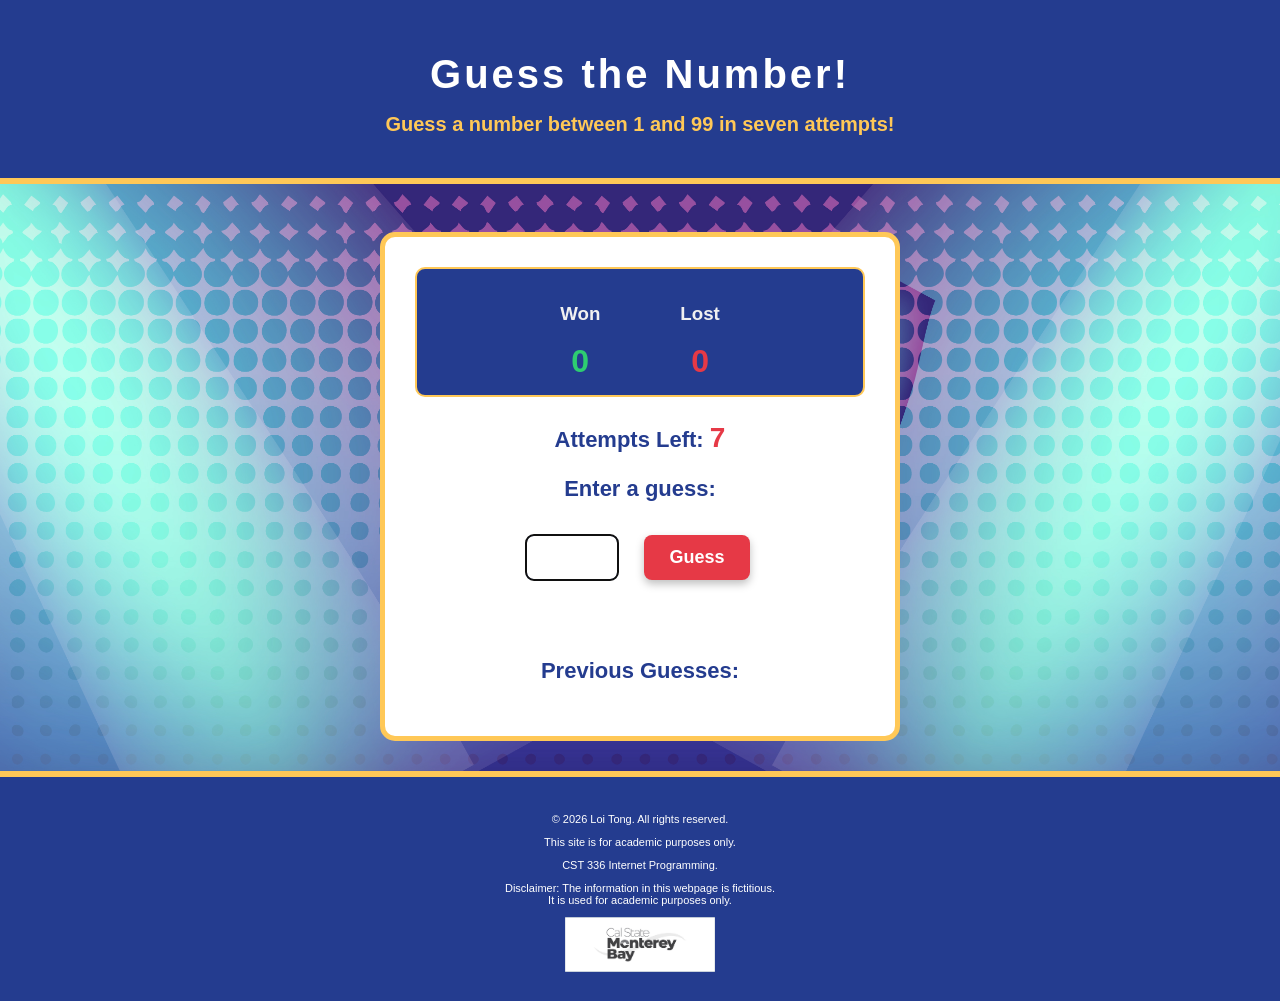
<file: guess_number/index.html>
<!DOCTYPE html>
<html>
    <head>
        <title> Guess a Number </title>
        <meta charset="utf-8">
        <link rel="stylesheet" href="css/styles.css">
    </head>
    <body>

        <header>
            <h1>Guess the Number!</h1>
            <h2>Guess a number between 1 and 99 in seven attempts!</h2>
        </header>
        <br>
        <div id="main">

          <div class="scores">
            <div>
                <h3>Won</h3>
                <span id="wins">0</span>
            </div>
            <div>
                <h3>Lost</h3>
                <span id="losses">0</span>
            </div>
          </div>

          <p class="game-label">
            Attempts Left: <span id="attemptsLeft">7</span>
          </p>
          
          <p class="game-label">Enter a guess:</p>
          <div class="guess-area">
            <input type="text" id="playerGuess" size="5">         
            <button id="guessBtn"> Guess </button> <br>
            <button id="resetBtn"> Reset </button>
          </div>
           
          <div id="feedback"></div>

            <div>
                <p class="game-label">
                Previous Guesses: 
                <span id="guesses">

                </span>
                </p>
            </div>

        </div>

        <script src="js/script.js"></script> 

        <footer>
            <p>&copy; 2026 Loi Tong. All rights reserved.</p>
            <p>This site is for academic purposes only.</p>
            <p>CST 336 Internet Programming.</p>
            <p>Disclaimer: The information in this webpage is fictitious.<br>
                It is used for academic purposes only.</p>
            <img src="img/Logo_Stacked-Greyscale.jpg" alt="College logo" id="logo">
        </footer>
    </body>

    
</html>
</file>
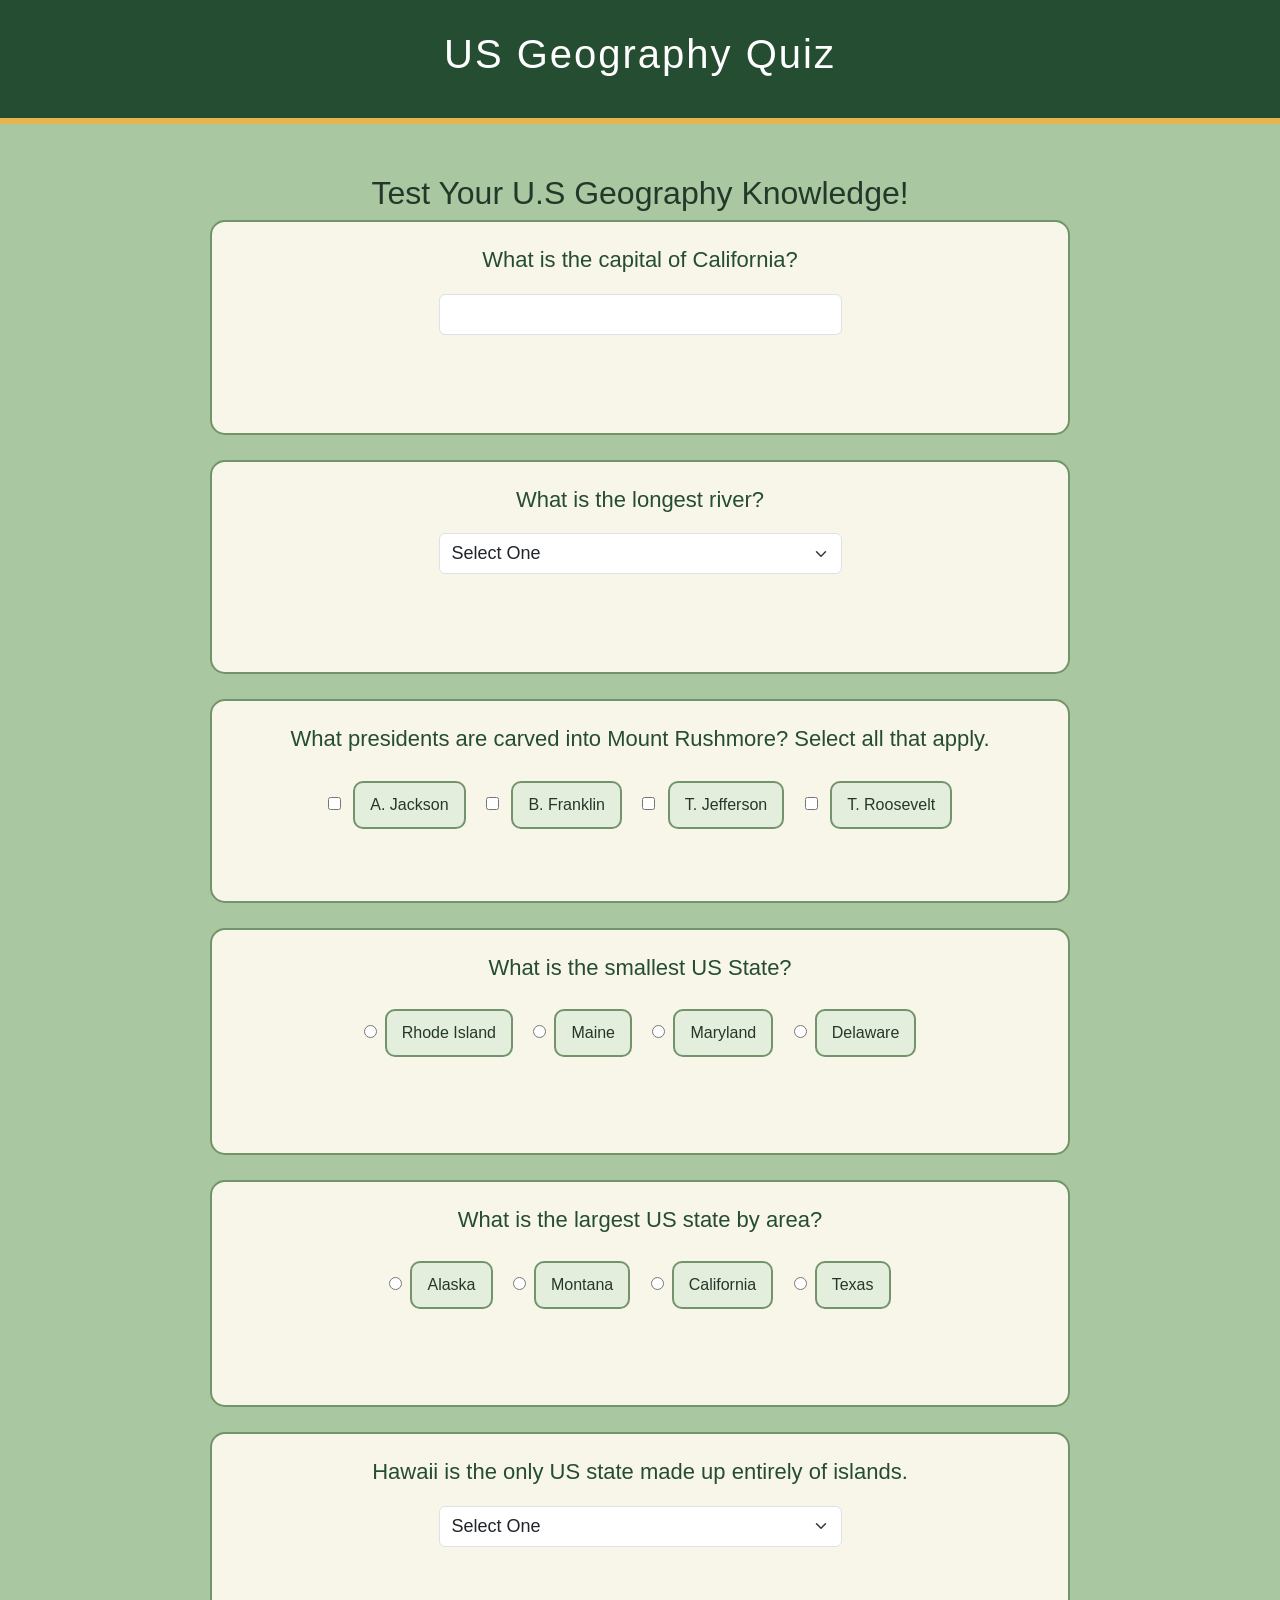
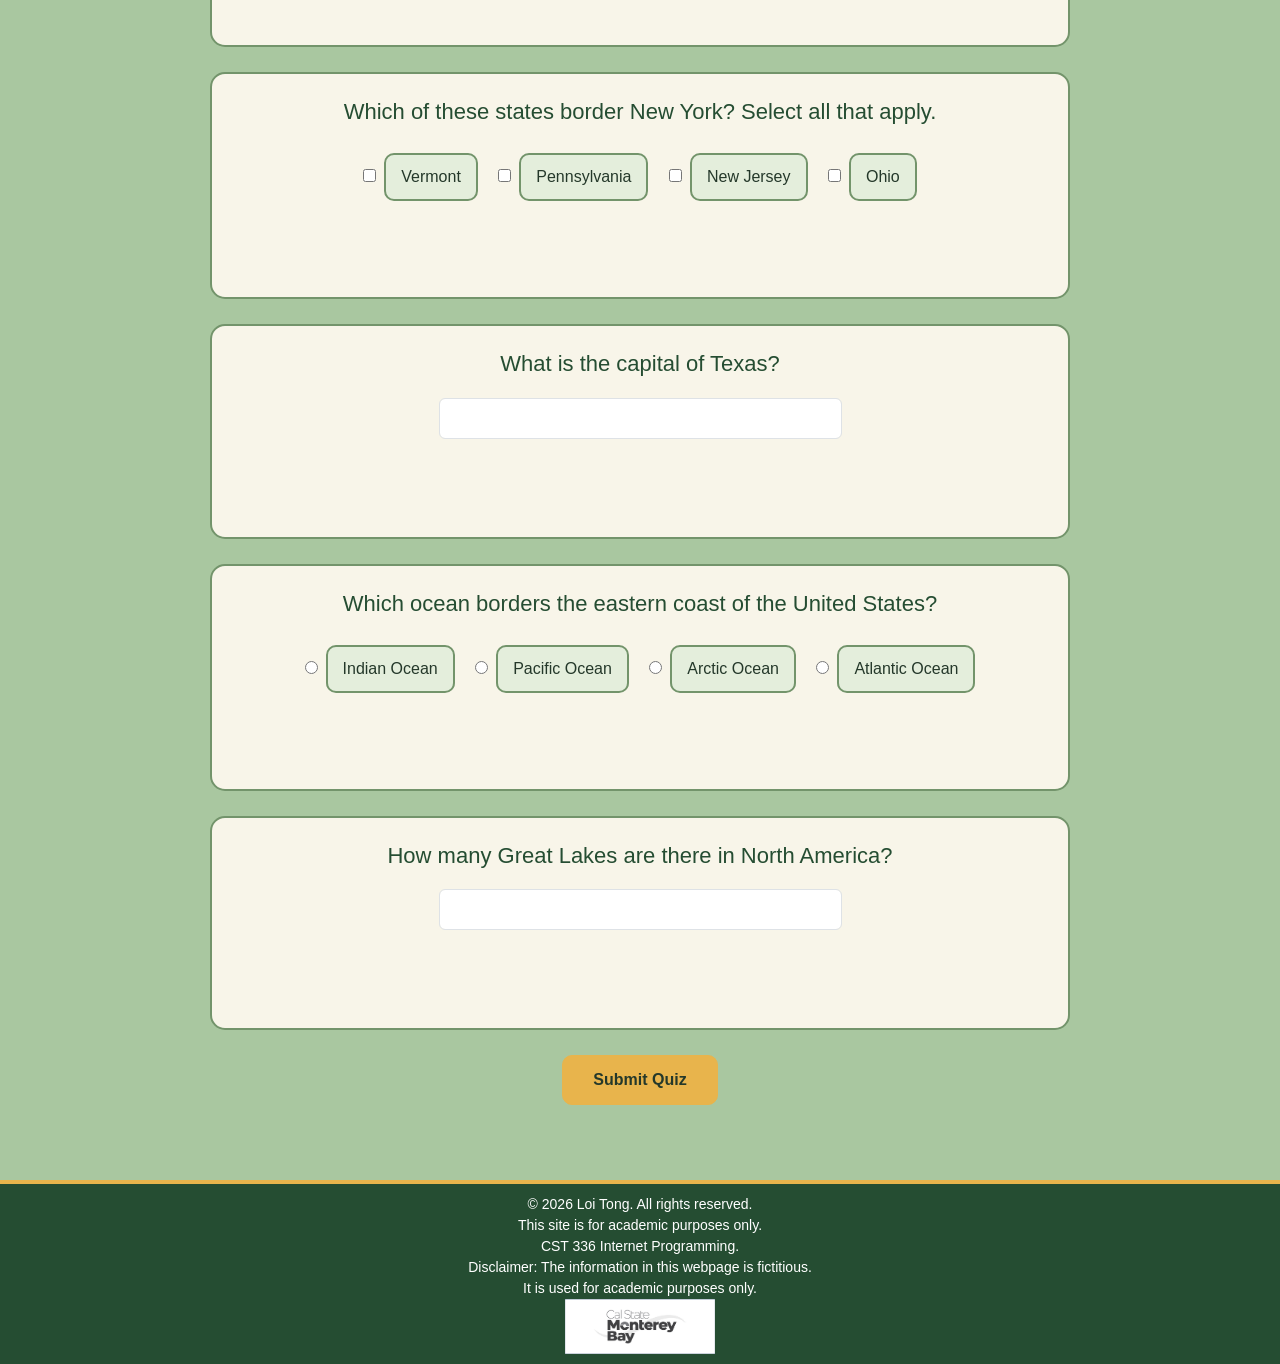
<file: hw2/index.html>
<!DOCTYPE html>
<html lang="en">
<head>
  <meta charset="UTF-8">
  <meta name="viewport" content="width=device-width, initial-scale=1.0">
  <link rel="stylesheet"
  href="https://cdn.jsdelivr.net/npm/bootstrap@5.3.3/dist/css/bootstrap.min.css">
  <link rel="stylesheet" href="css/styles.css">
  <title>US Geography Quiz</title>
</head>

<body class="text-center">

    <!-- Header -->
    <header>
        <h1>US Geography Quiz</h1>
    </header>

    <main>
        <h2>Test Your U.S Geography Knowledge!</h2>

    <!-- Question 1 -->
    <div class="question-card">
        <h3><span id="markImg1"></span>What is the capital of California?</h3>
        <input type="text" id="q1" class="form-control w-50 mx-auto">
        <br><br>
        <div id="q1Feedback"></div>
    </div>

    <!-- Question 2 -->
    <div class="question-card">
        <h3><span id="markImg2"></span>What is the longest river?</h3>
        <select id="q2" class="form-select w-50 mx-auto">
            <option value="">Select One</option>
            <option value="ms">Mississippi</option>
            <option value="mo">Missouri</option>
            <option value="co">Colorado</option>
            <option value="de">Delaware</option>
        </select>
        <br><br>
        <div id="q2Feedback"></div>
    </div>

    <!-- Question 3 -->
    <div class="question-card">
        <h3><span id="markImg3"></span>What presidents are carved into Mount Rushmore? Select all that apply.</h3>
        <input type="checkbox" id="Jackson"> <label for="Jackson">A. Jackson</label>
        <input type="checkbox" id="Franklin"> <label for="Franklin">B. Franklin</label>
        <input type="checkbox" id="Jefferson"> <label for="Jefferson">T. Jefferson</label>
        <input type="checkbox" id="Roosevelt"> <label for="Roosevelt">T. Roosevelt</label>
        <br><br>
        <div id="q3Feedback"></div>
    </div>

    <!-- Question 4 -->
    <div class="question-card">
        <h3><span id="markImg4"></span>What is the smallest US State?</h3>
        <div id="q4Choices"></div>
        <br><br>
        <div id="q4Feedback"></div>
    </div>

    <!-- Question 5 -->
    <div class="question-card">
        <h3><span id="markImg5"></span>What is the largest US state by area?</h3>
        <div id="q5Choices"></div>
        <br><br>
        <div id="q5Feedback"></div>
    </div>

    <!-- Question 6 -->
    <div class="question-card">
        <h3><span id="markImg6"></span>Hawaii is the only US state made up entirely of islands.</h3>
        <select id="q6" class="form-select w-50 mx-auto">
            <option value="">Select One</option>
            <option value="T">True</option>
            <option value="F">False</option>
        </select>
        <br><br>
        <div id="q6Feedback"></div>
    </div>

    <!-- Question 7 -->
    <div class="question-card">
        <h3><span id="markImg7"></span>Which of these states border New York? Select all that apply.</h3>
        <div id="q7Choices"></div>
        <br><br>
        <div id="q7Feedback"></div>
    </div>

    <!-- Question 8 -->
    <div class="question-card">
        <h3><span id="markImg8"></span>What is the capital of Texas?</h3>
        <input type="text" id="q8" class="form-control w-50 mx-auto">
        <br><br>
        <div id="q8Feedback"></div>
    </div>

    <!-- Question 9 -->
    <div class="question-card">
        <h3><span id="markImg9"></span>Which ocean borders the eastern coast of the United States?</h3>
        <div id="q9Choices"></div>
        <br><br>
        <div id="q9Feedback"></div>
    </div>

    <!-- Question 10 -->
    <div class="question-card">
        <h3><span id="markImg10"></span>How many Great Lakes are there in North America?</h3>
        <input type="number" id="q10" class="form-control w-50 mx-auto">
        <br><br>
        <div id="q10Feedback"></div>
    </div>

    <!-- Validation Check -->
    <h3 id="validationFdbk" class="bg-danger text-white"></h3>

    <!-- Submit Button -->
    <button class="btn btn-outline-primary">Submit Quiz</button>

    <!-- Results -->
    <h2 id="totalScore" class="text-info"></h2>
    <h3 id="totalAttempts"></h3>
    
    </main>

    <!-- footer -->
    <footer>
        <p>&copy; 2026 Loi Tong. All rights reserved.</p>
        <p>This site is for academic purposes only.</p>
        <p>CST 336 Internet Programming.</p>
        <p>Disclaimer: The information in this webpage is fictitious.<br>
            It is used for academic purposes only.</p>
        <img src="img/Logo_Stacked-Greyscale.jpg" alt="College logo" id="logo">
    </footer>

    <!-- JS File connection-->
    <script src="js/script.js"></script>

</body>

</html>
</file>
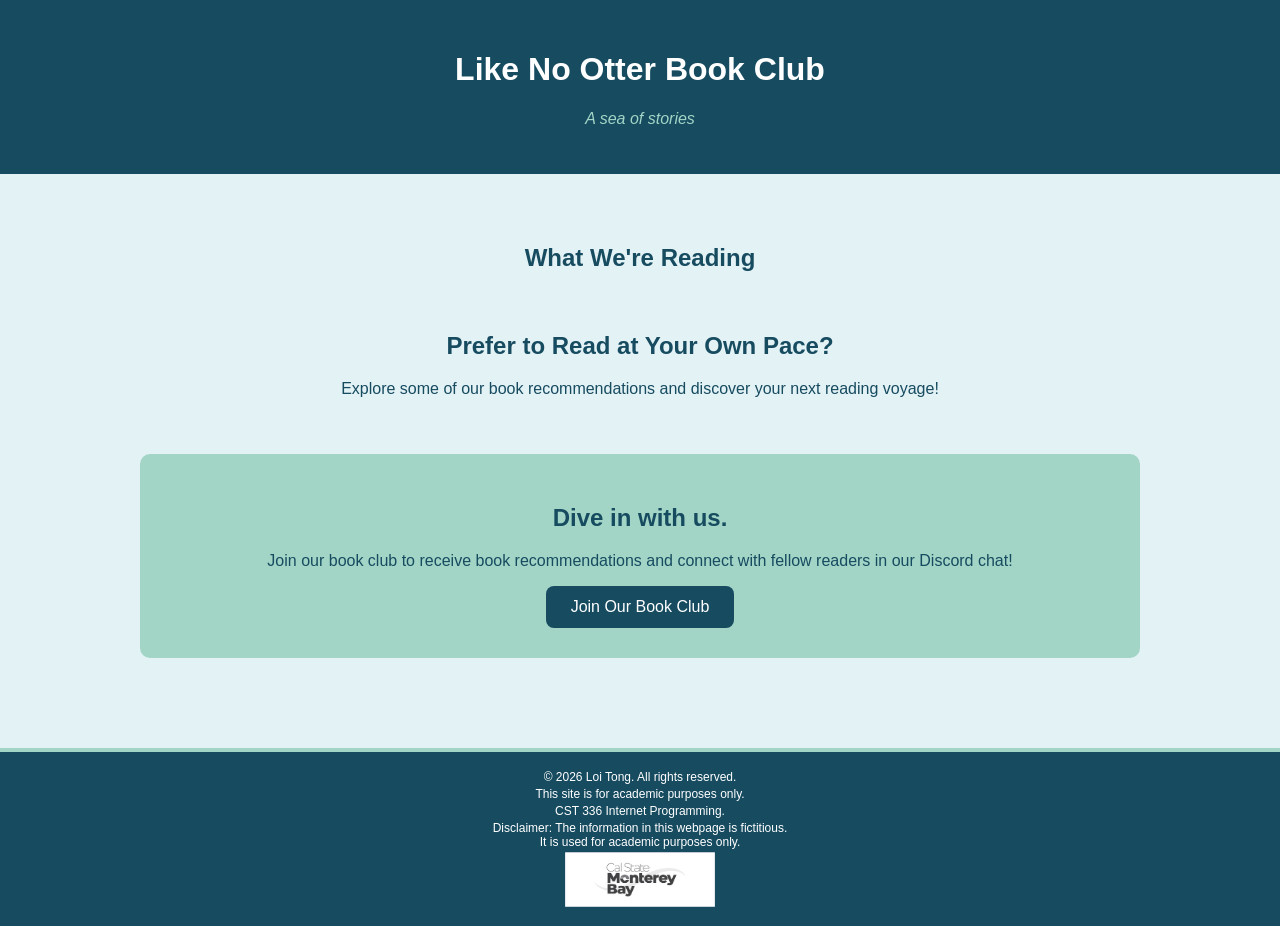
<file: hw3/index.html>
<!DOCTYPE html>
<html lang="en">
<head>
    <meta charset="UTF-8">
    <meta name="viewport" content="width=device-width, initial-scale=1.0">
    <title>Book Club</title>

    <link rel="stylesheet" href="css/styles.css">
</head>
<body>
    <header> 
        <h1>Like No Otter Book Club</h1> 
        <p>A sea of stories</p>
    </header>

    <main>
        <section>
            <h2> What We're Reading</h2>
            <div id="books"></div>
        </section>
        
        <section>
            <h2>Prefer to Read at Your Own Pace?</h2>
            <p>Explore some of our book recommendations and discover your next reading voyage!</p>
            <div id="recommendations"></div>
        </section>
        
        <section id="join">
            <h2>Dive in with us.</h2>
            <p>Join our book club to receive book recommendations and connect with fellow readers in our Discord chat!</p>
            <a href="signup.html">Join Our Book Club</a>
        </section>
    </main>
    
    <script src="js/script.js"></script>

        <footer>
            <p>&copy; 2026 Loi Tong. All rights reserved.</p>
            <p>This site is for academic purposes only.</p>
            <p>CST 336 Internet Programming.</p>
            <p>Disclaimer: The information in this webpage is fictitious.<br>
                It is used for academic purposes only.</p>
            <img src="img/Logo_Stacked-Greyscale.jpg" alt="College logo" id="logo">
        </footer>
</body>
</html>
</file>
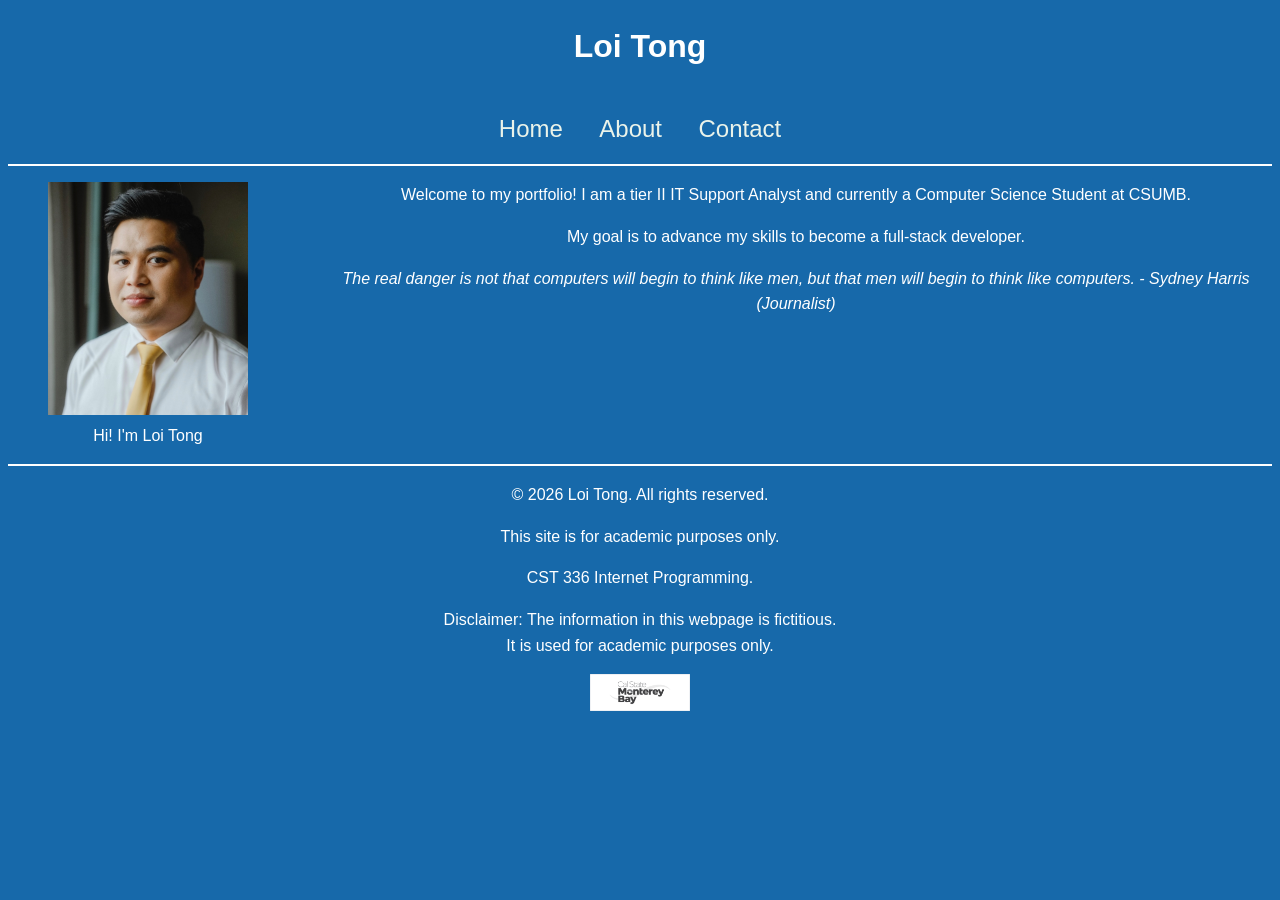
<file: lab1/index.html>
<!DOCTYPE html>
<html lang="en">
<head>
    <meta charset="UTF-8">
    <meta name="viewport" content="width=device-width, initial-scale=1.0">
    <title>Lab 1</title>
    <link rel="stylesheet" href="css/styles.css">
</head>

<body>
<header>
    <h1>Loi Tong</h1>
    <nav>
        <a href="index.html">Home</a>
        <a href="about.html">About</a>
        <a href="contact.html">Contact</a>
    </nav>
</header>

<main>
  <figure>
    <img src="img/myprofile_pic.jpg" alt="Portrait of Loi Tong" id="profile-img">
    <figcaption>Hi! I'm Loi Tong</figcaption>
  </figure>

  <section>
    <p>Welcome to my portfolio! I am a tier II IT Support Analyst and currently a Computer Science Student at CSUMB.</p>
    <p>My goal is to advance my skills to become a full-stack developer.</p>
    <p><i>The real danger is not that computers will begin to think like men, but that men will begin to think like 
        computers. - Sydney Harris (Journalist)</i></p>
  </section>
</main>

<footer>
  <p>&copy; 2026 Loi Tong. All rights reserved.</p>
  <p>This site is for academic purposes only.</p>
  <p>CST 336 Internet Programming.</p>
  <p>Disclaimer: The information in this webpage is fictitious.<br>
     It is used for academic purposes only.</p>
  <img src="img/Logo_Stacked-Greyscale.jpg" alt="College logo" id="logo">
</footer>
</body>
</html>
</file>
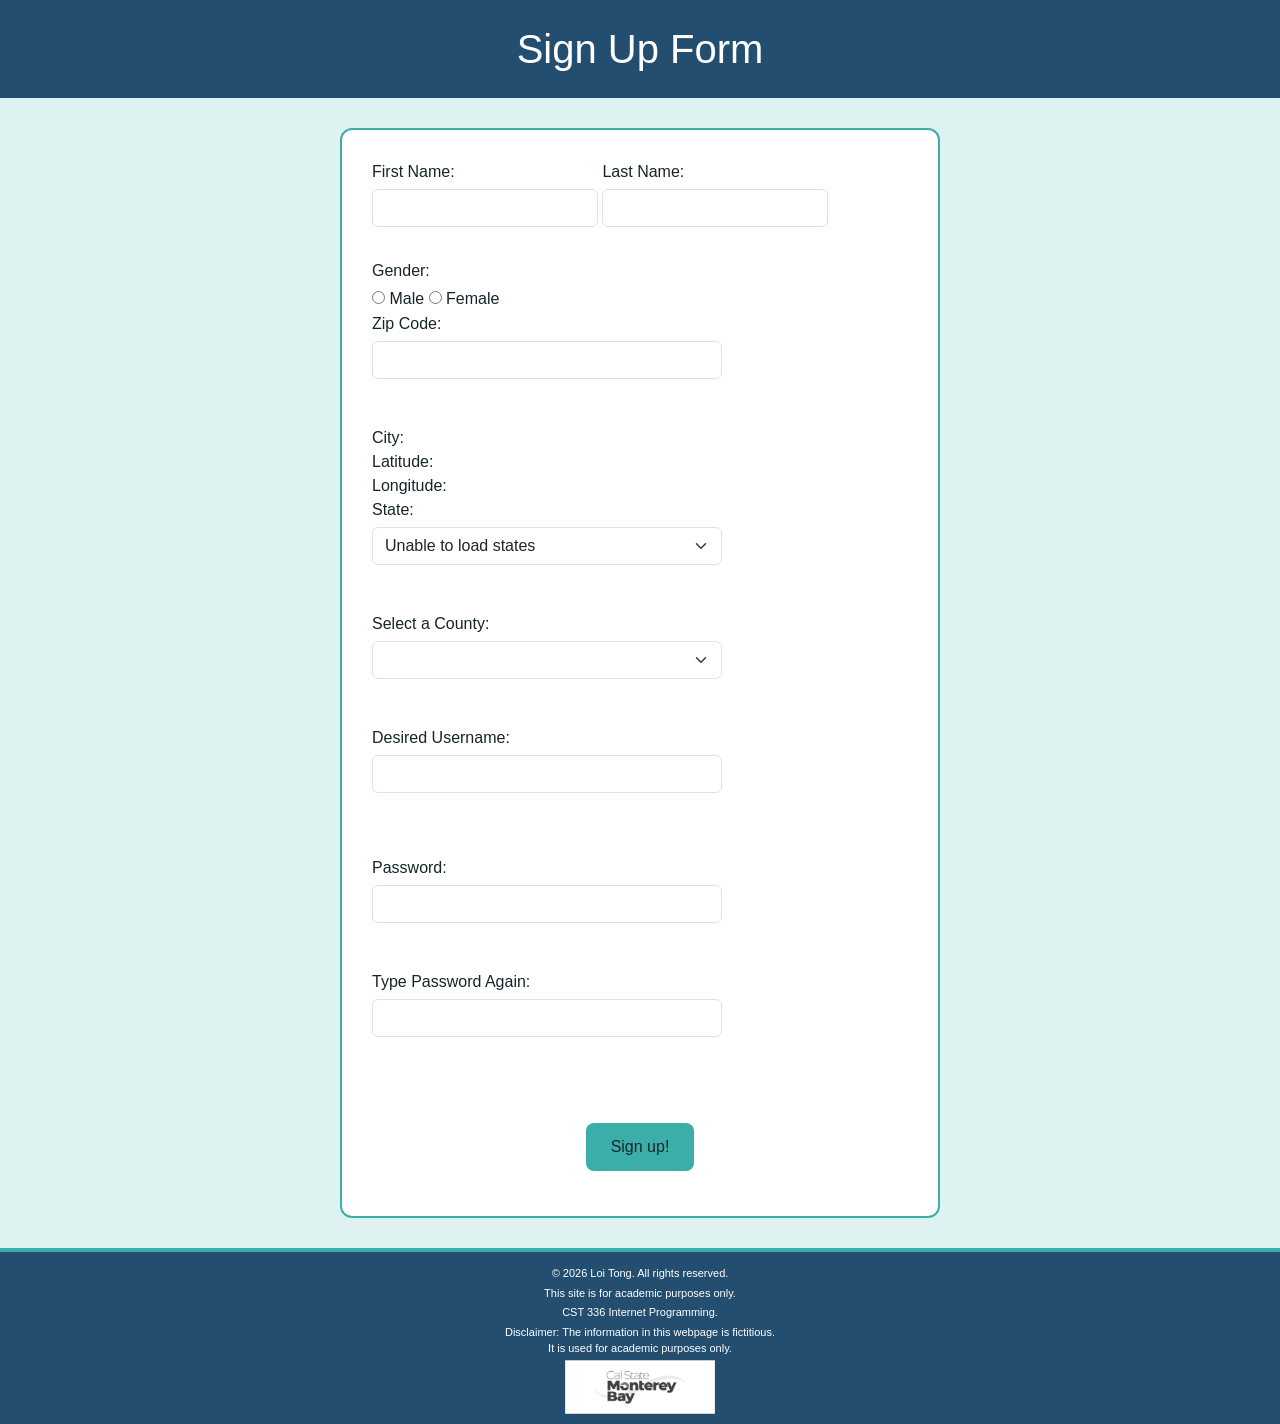
<file: lab3/index.html>
<!DOCTYPE html>
<html lang="en">
<head>
   <meta charset="utf-8">
   <title> Sign Up Page </title>

   <link rel="stylesheet" href="https://cdn.jsdelivr.net/npm/bootstrap@5.3.3/dist/css/bootstrap.min.css">

   <link rel="stylesheet" href="css/styles.css">

</head>

<body>
<h1 class="text-center"> Sign Up Form</h1>
<form id="signupForm" action="welcome.html">
  
  <div class="name-row">
    <label> First Name:
      <input type="text" id="fName" name="fName" class="form-control"><br>
    </label>

    <label>Last Name:
     <input type="text" id="lName" name="lName" class="form-control"><br>
    </label>
  </div>
    
  <div class="gender-section">
    Gender:
    <div class="gender-row">
        <label><input type="radio" name="gender" value="m"> Male</label>
        <label><input type="radio" name="gender" value="f"> Female</label><br>
    </div>
  </div>
  
  <label>Zip Code:
     <input type="text" id="zip" name="zip" class="form-control"><br>
  </label>

  City: <span id="city"></span><br>
  Latitude: <span id="latitude"></span><br>
  Longitude: <span id="longitude"></span><br>

  <label>State:
    <select id="state" name="state" class="form-select">
        <option value="">Loading states...</option>
    </select><br>
  </label>

  <label>Select a County:
     <select id="county" name="county" class="form-select"></select><br>
  </label>

  <label>Desired Username:
     <input type="text" id="username" name="username" class="form-control">
  </label>
  <span id="usernameError"></span><br>
  <span id="passwordSuggestion"></span><br>
  <label>Password:
  <input type="password" id="password" name="password" class="form-control"><br>
  </label>

  <label>Type Password Again:
     <input type="password" id="passwordAgain" name="passwordAgain" class="form-control"><br>
  </label>
  <span id="passwordError"></span><br>
  <button class="btn btn-success">Sign up!</button>
</form>
<script src="js/script.js"></script>

        <footer>
            <p>&copy; 2026 Loi Tong. All rights reserved.</p>
            <p>This site is for academic purposes only.</p>
            <p>CST 336 Internet Programming.</p>
            <p>Disclaimer: The information in this webpage is fictitious.<br>
                It is used for academic purposes only.</p>
            <img src="img/Logo_Stacked-Greyscale.jpg" alt="College logo" id="logo">
        </footer>
</body>
</html>
</file>
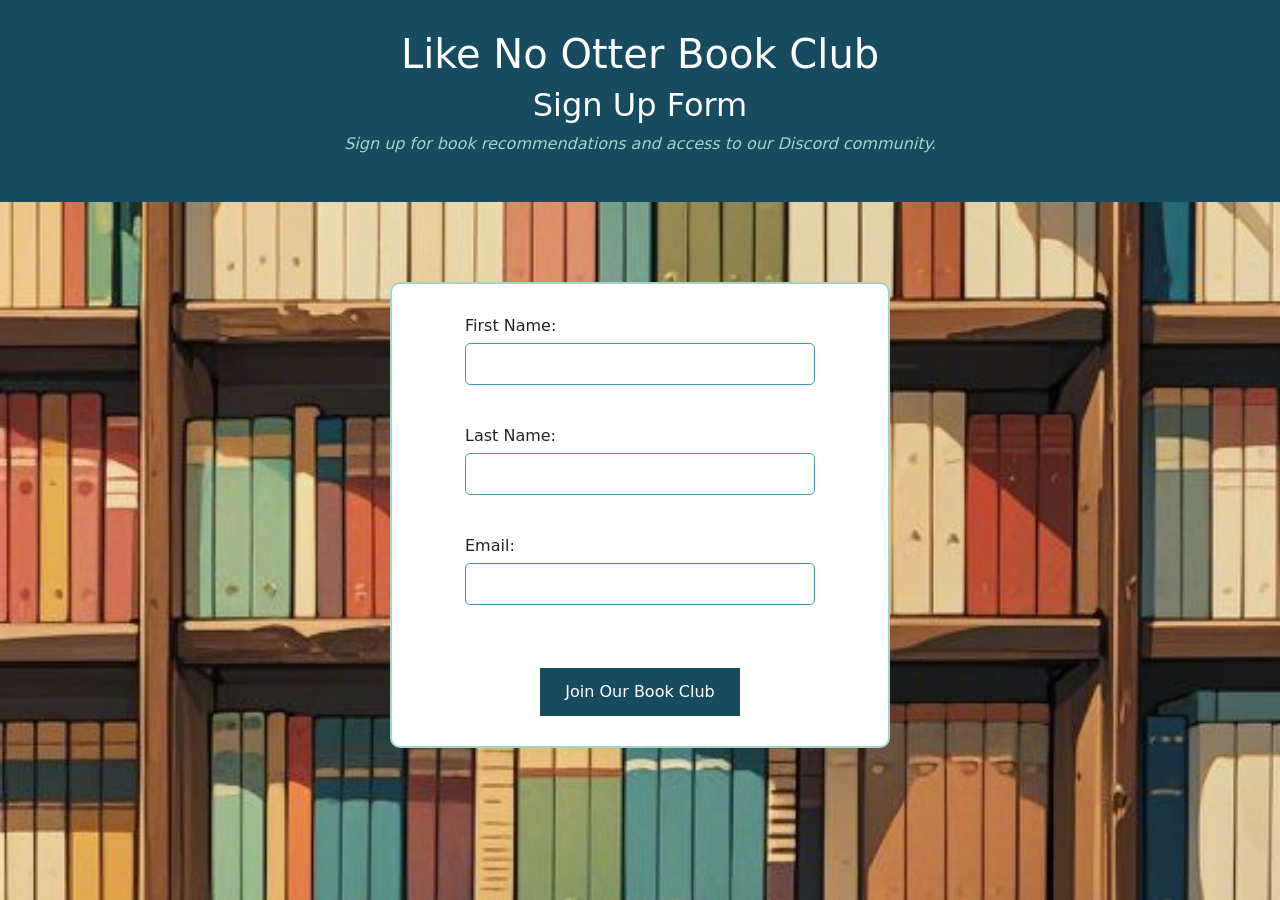
<file: hw3/signup.html>
<!DOCTYPE html>
<html lang="en">
<head>
    <meta charset="UTF-8">
    <meta name="viewport" content="width=device-width, initial-scale=1.0">
    <title>signup</title>
    <link rel="stylesheet" href="css/styles.css">
    <link rel="stylesheet" href="https://cdn.jsdelivr.net/npm/bootstrap@5.3.3/dist/css/bootstrap.min.css">
</head>
<body class="signup">
    <header> 
        <h1>Like No Otter Book Club</h1> 
        <h2>Sign Up Form</h2>
        <p>Sign up for book recommendations and access to our Discord community.</p>
    </header>
    <main>
        <form id="signupForm" action="welcome.html">
            <label>First Name:
                <input type="text" id="fName">
            </label><br>

            <label>Last Name:
                <input type="text" id="lName">
            </label><br>

            <label>Email:
                <input type="text" id="email">
            </label><br>

            <span id="formError"></span><br>

            <button type="submit">Join Our Book Club</button>
        </form>
    </main>

    <script src="js/signup.js"></script>
</body>
</html>
</file>
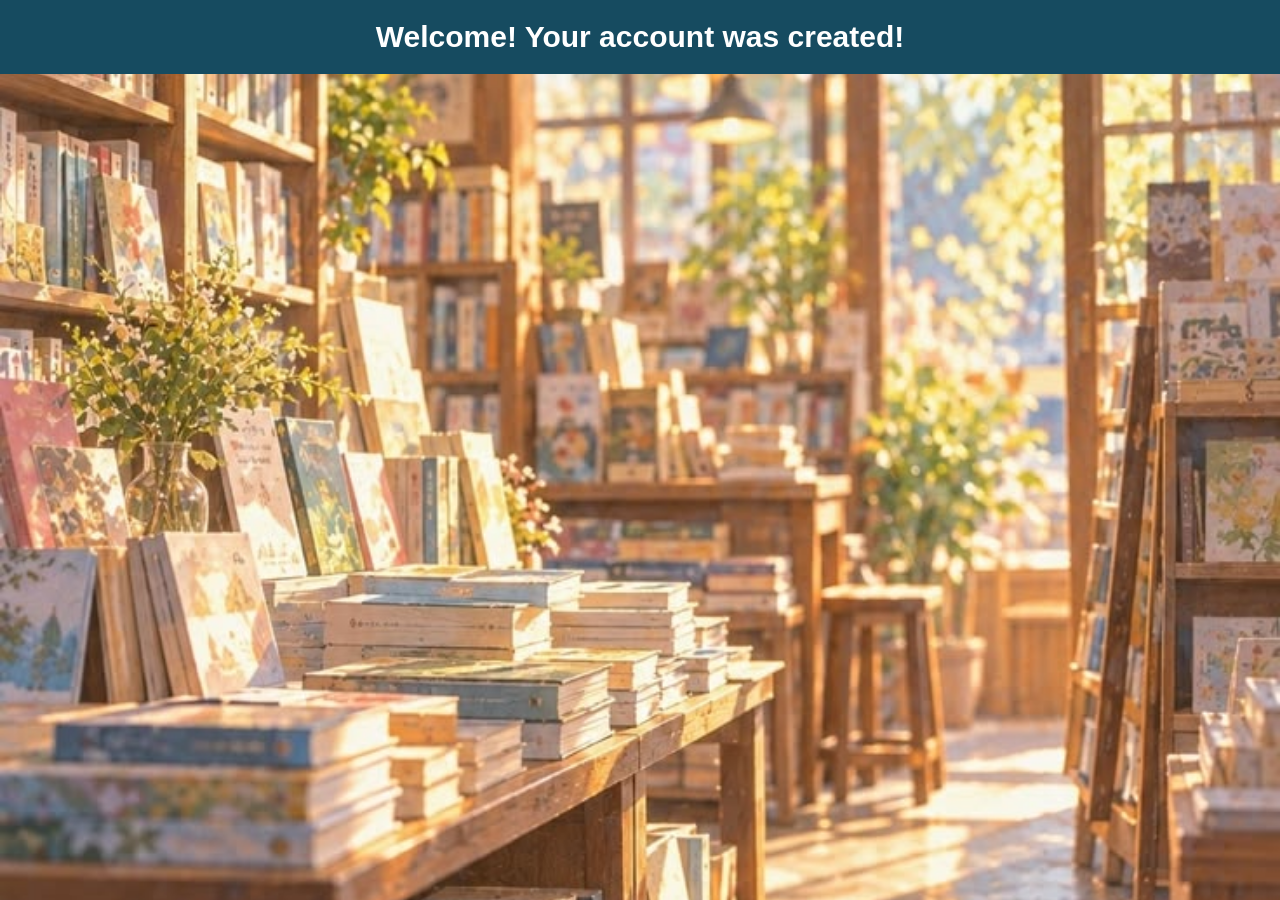
<file: hw3/welcome.html>
<!DOCTYPE html>
<html lang="en">
<head>
    <meta charset="UTF-8">
    <meta name="viewport" content="width=device-width, initial-scale=1.0">
    <title>welcome</title>
    <link rel="stylesheet" href="css/styles.css">
</head>
<body class="welcome">
    <h1 class="text-center">Welcome! Your account was created!</h1>
</body>
</html>
</file>
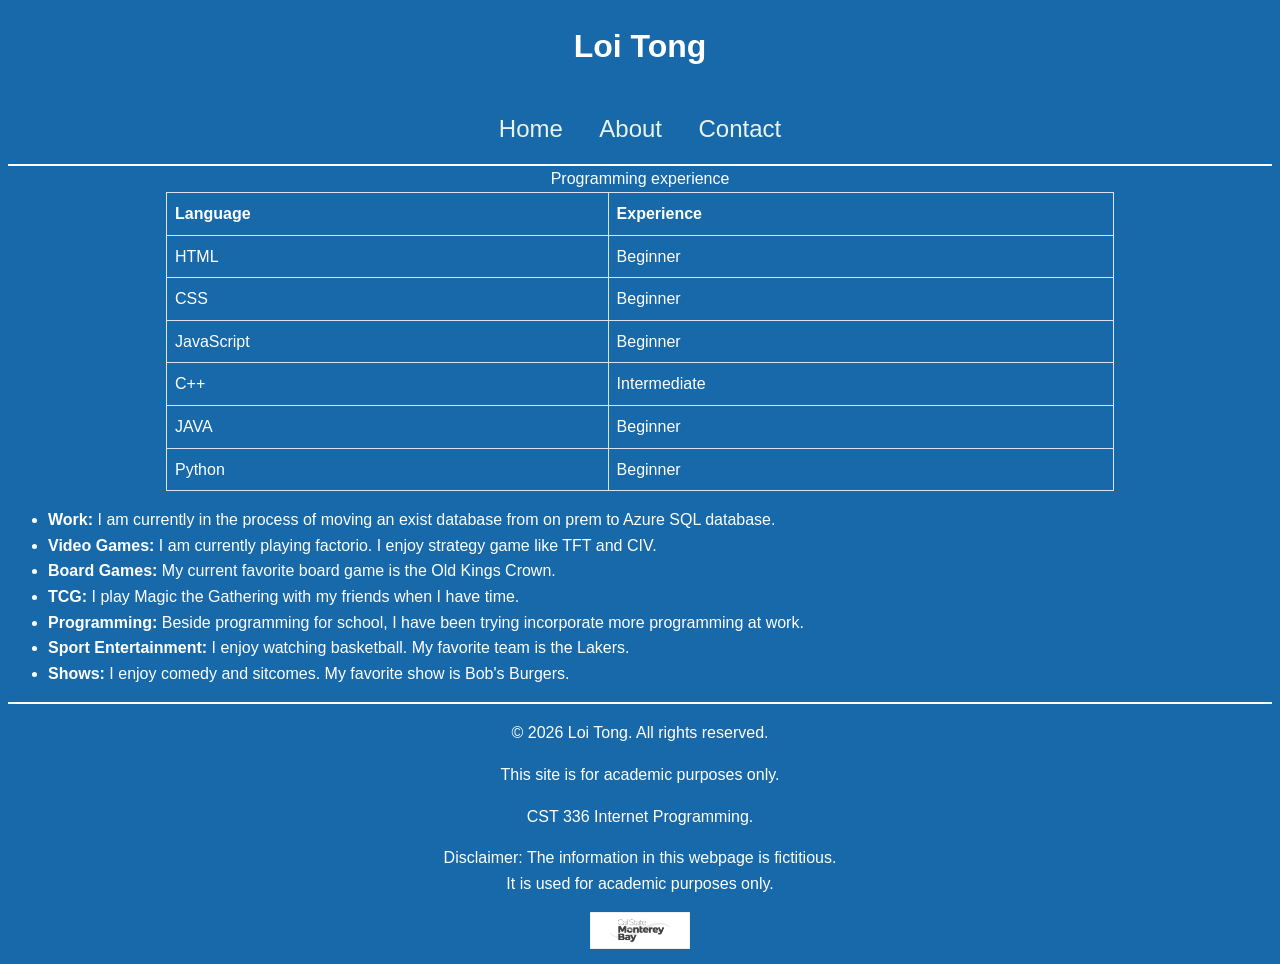
<file: lab1/about.html>
<!DOCTYPE html>
<html lang="en">
<head>
    <meta charset="UTF-8">
    <meta name="viewport" content="width=device-width, initial-scale=1.0">
    <title>Lab 1</title>
    <link rel="stylesheet" href="css/styles.css">
</head>
<body>
  <header>
    <h1>Loi Tong</h1>
    <nav>
        <a href="index.html">Home</a>
        <a href="about.html">About</a>
        <a href="contact.html">Contact</a>
    </nav>
  </header>  
  <table id="about-table">
    <caption>Programming experience</caption>
    <thead>
      <tr>
        <th scope="col">Language</th>
        <th scope="col">Experience</th>
      </tr>
    </thead>
    <tbody>
      <tr>
        <td>HTML</td>
        <td>Beginner</td>
      </tr>
      <tr>
        <td>CSS</td>
        <td>Beginner</td>
      </tr>
      <tr>
        <td>JavaScript</td>
        <td>Beginner</td>
      </tr>
      <tr>
        <td>C++</td>
        <td>Intermediate</td>
      </tr>
      <tr>
        <td>JAVA</td>
        <td>Beginner</td>
      </tr>
      <tr>
        <td>Python</td>
        <td>Beginner</td>
      </tr>
    </tbody>
  </table>
   <ul>
    <li><strong>Work: </strong>I am currently in the process of moving an exist database from on prem to Azure SQL database.</li>
    <li><strong>Video Games: </strong>I am currently playing factorio. I enjoy strategy game like TFT and CIV.</li>
    <li><strong>Board Games: </strong>My current favorite board game is the Old Kings Crown.</li>
    <li><strong>TCG: </strong>I play Magic the Gathering with my friends when I have time.</li>
    <li><strong>Programming: </strong>Beside programming for school, I have been trying incorporate more programming at work.</li>
    <li><strong>Sport Entertainment: </strong>I enjoy watching basketball. My favorite team is the Lakers.</li>
    <li><strong>Shows: </strong> I enjoy comedy and sitcomes. My favorite show is Bob's Burgers.</li>
   </ul>
<footer>
  <p>&copy; 2026 Loi Tong. All rights reserved.</p>
  <p>This site is for academic purposes only.</p>
  <p>CST 336 Internet Programming.</p>
  <p>Disclaimer: The information in this webpage is fictitious.<br>
     It is used for academic purposes only.</p>
  <img src="img/Logo_Stacked-Greyscale.jpg" alt="College logo" id="logo">
</footer>
</body>
</html>
</file>
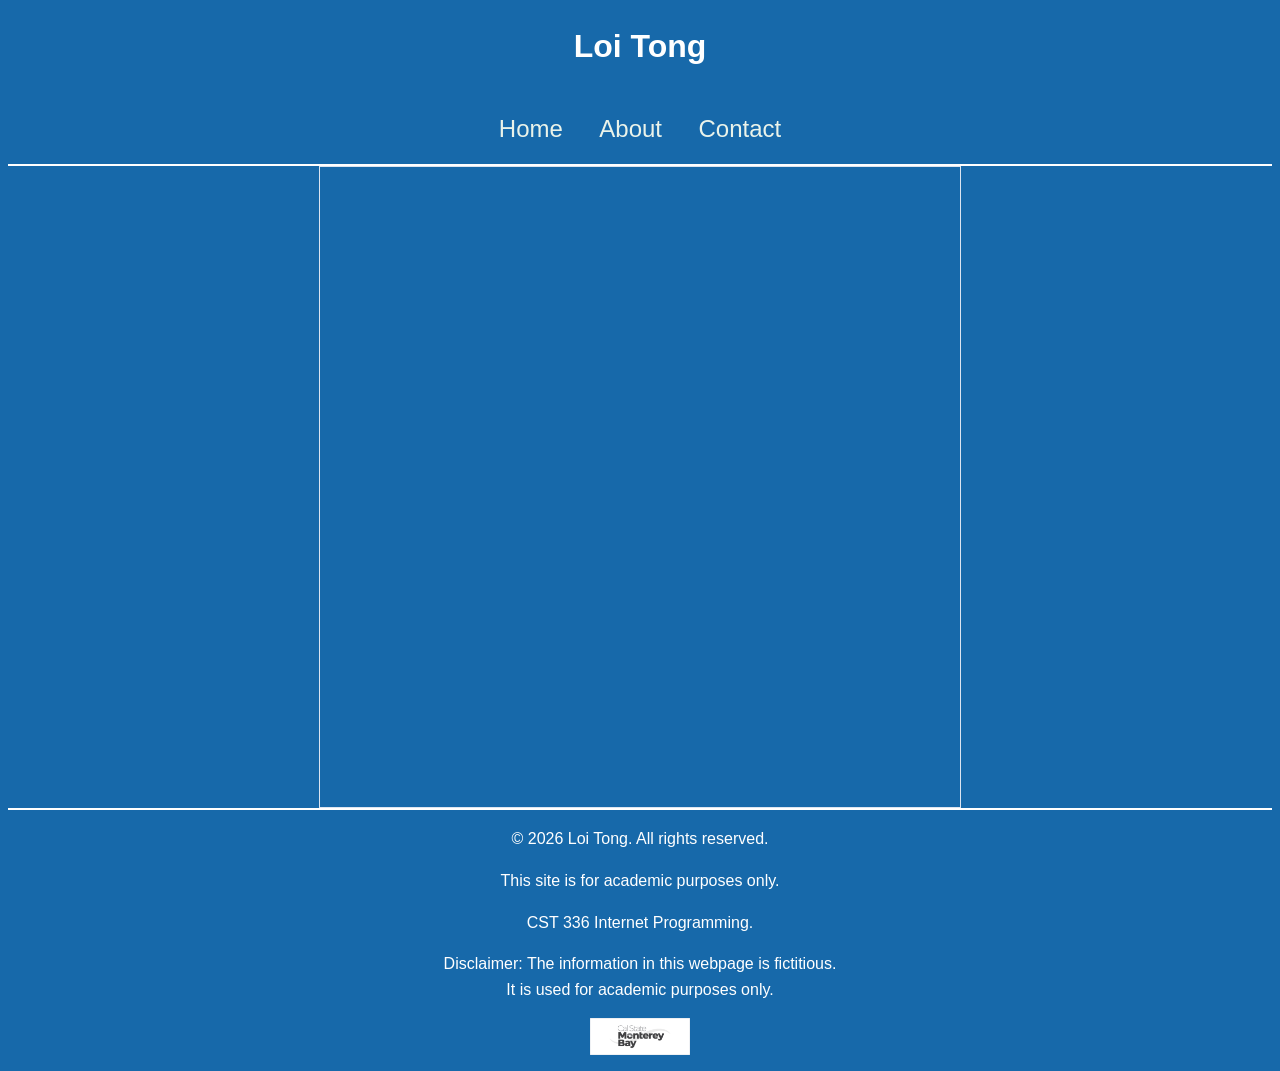
<file: lab1/contact.html>
<!DOCTYPE html>
<html lang="en">
<head>
    <meta charset="UTF-8">
    <meta name="viewport" content="width=device-width, initial-scale=1.0">
    <title>Lab 1</title>
    <link rel="stylesheet" href="css/styles.css">
</head>
<body>
  <header>
    <h1>Loi Tong</h1>
    <nav>
        <a href="index.html">Home</a>
        <a href="about.html">About</a>
        <a href="contact.html">Contact</a>
    </nav>
</header>
<iframe
  src="https://forms.gle/MKXGdSHb6d2WaYhX9"
  title="Contact form"
  loading="lazy">
</iframe>
<footer>
  <p>&copy; 2026 Loi Tong. All rights reserved.</p>
  <p>This site is for academic purposes only.</p>
  <p>CST 336 Internet Programming.</p>
  <p>Disclaimer: The information in this webpage is fictitious.<br>
     It is used for academic purposes only.</p>
  <img src="img/Logo_Stacked-Greyscale.jpg" alt="College logo" id="logo">
</footer>    
</body>
</html>
</file>
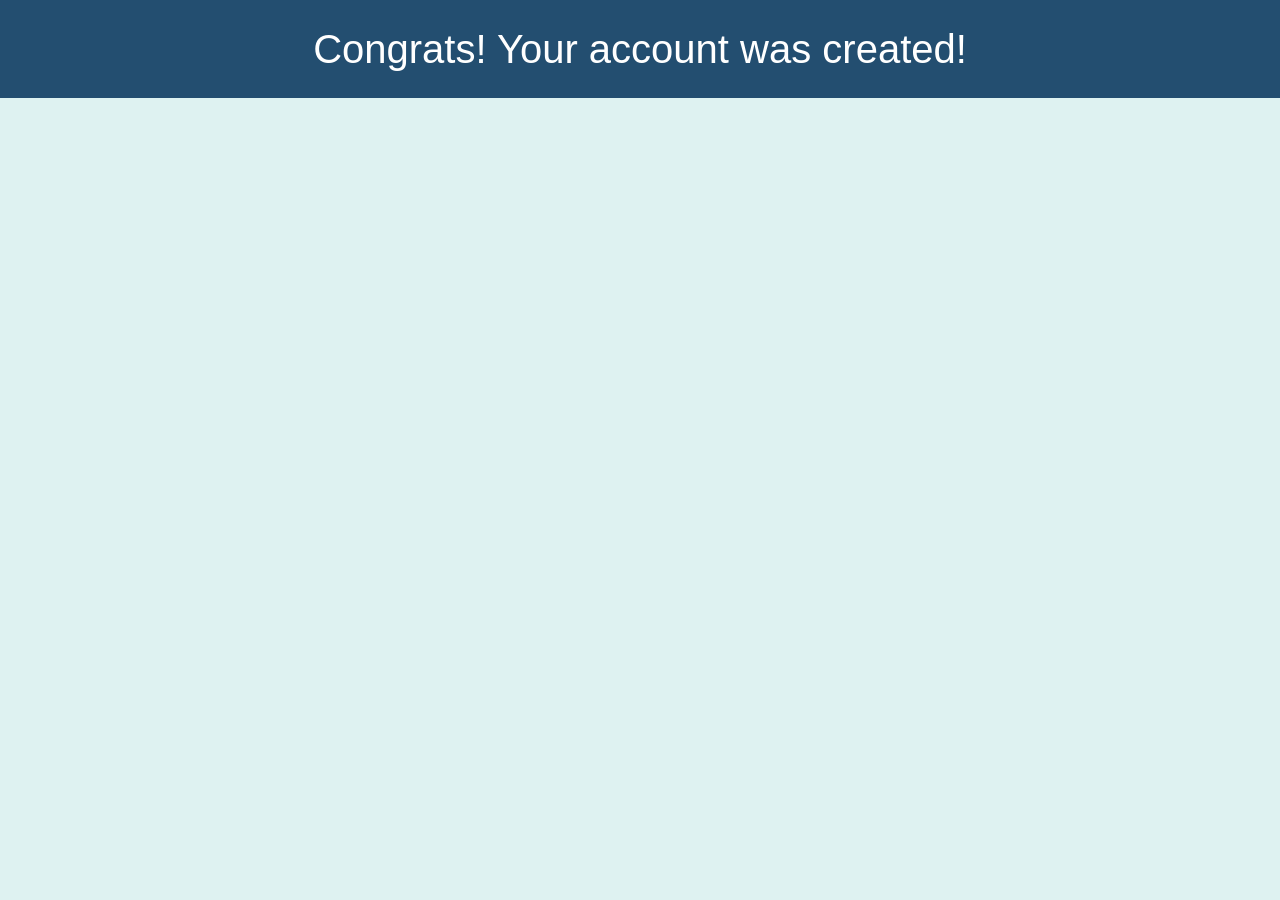
<file: lab3/welcome.html>
<!DOCTYPE html>
<html lang="en">
<head>
  <meta charset="utf-8">
  <title>Welcome</title>

   <link rel="stylesheet" href="https://cdn.jsdelivr.net/npm/bootstrap@5.3.3/dist/css/bootstrap.min.css">

   <link rel="stylesheet" href="css/styles.css">

</head>
<body>
  <h1 class="text-center">Congrats! Your account was created!</h1>
</body>
</html>
</file>
<file: guess_number/css/styles.css>
/* General */
body {
    background-color: #8498c2;
    font-family: Arial, sans-serif;
    margin: 0;
    background-image: url("../img/background.jpg");
    background-size: cover;
    background-position: center;
    background-repeat: no-repeat;
    background-attachment: fixed;
}

/* Header */
header {
    background-color: #243C8F;
    color: white;
    padding: 25px;
    border-bottom: 6px solid #FFC857;
    text-align: center;
}

header h1 {
    font-size: 40px;
    margin-bottom: 10px;
    letter-spacing: 3px;
}

header h2 {
    font-size: 20px;
    color: #FFC857;
}

/* Main Game Box */
#main {
    background-color: white;
    max-width: 450px;
    margin: 30px auto;
    padding: 30px;
    border: 5px solid #FFC857;
    border-radius: 15px;
    text-align: center;
}

/* Scoreboard */
.scores {
    display: flex;
    justify-content: center;
    gap: 80px;
    background-color: #243C8F;
    border: 2px solid #FFC857;
    color:#f0f0f0;
    border-radius: 10px;
    padding: 15px;
    margin-bottom: 25px;
}

.scores h1 {
    font-size: 24px;
    margin: 5px;
}

.scores span {
    font-size: 32px;
    font-weight: bold;
}

#wins {
    color: #2ECC71;
}

#losses {
    color: #E63946;
}

/* Game Labels */
.game-label {
    font-size: 22px;
    font-weight: bold;
    color: #243C8F;
}

/* Attempts Counter */
.attempts-counter {
    background-color: #FFF4CF;
    border: 2px solid #FFC857;
    border-radius: 10px;
    padding: 12px;
    margin-bottom: 20px;
    color: #243C8F;
    font-size: 20px;
    font-weight: bold;
}

#attemptsLeft {
    color: #E63946;
    font-size: 28px;
}

/* Number Input */
#playerGuess {
    width: 70px;
    padding: 10px;
    font-size: 20px;
    text-align: center;
    border: 2px solid #243C8F;
    border-radius: 8px;
    margin: 10px;
}

/* Buttons */
button {
    padding: 12px 25px;
    font-size: 18px;
    font-weight: bold;
    border: none;
    border-radius: 8px;
    cursor: pointer;
    margin: 5px;
    box-shadow: 0 4px 8px rgba(0, 0, 0, 0.25);
    transition: transform 0.2s, opacity 0.2s;
}

/* Guess Button */
#guessBtn {
    background-color: #E63946;
    color: white;
}

/* Reset Button */
#resetBtn {
    background-color: #FFC857;
    color: #243C8F;
}

/* Button Hover Effect */
button:hover {
    opacity: .7;
    transform: scale(1.15);
}

/* Guess Input and Buttons */
.guess-area {
    display: flex;
    justify-content: center;
    align-items: center;
    gap: 10px;
    margin: 15px 0;
}

/* Feedback Messages */
#feedback {
    font-size: 20px;
    font-weight: bold;
    margin: 20px 0;
    min-height: 25px;
}

/* Previous Guesses */
#guesses {
    color: #dd640d;
    font-size: 18px;
    font-weight: bold;
}

/* Footer */
footer {
    background-color: #243C8F;
    color: white;
    padding: 25px;
    border-top: 6px solid #FFC857;
    text-align: center;
}

footer p {
    font-size: 11px;
}

#logo {
    width: 150px;
}
</file>
<file: hw2/css/styles.css>
/* General */
body {
    background-color: #A9C7A0;
    font-family: Arial, sans-serif;
    margin: 0;
    color: #24382A;
}

/* Header */
header {
    background-color: #254D32;
    color: white;
    padding: 30px;
    border-bottom: 6px solid #E8B44C;
    text-align: center;
}

header h1 {
    font-size: 40px;
    margin-bottom: 10px;
    letter-spacing: 2px;
}

header p {
    margin-bottom: 0;
}

/* Quiz Container */
main {
    max-width: 900px;
    margin: 30px auto;
    padding: 20px;
}

/* Question Cards */
.question-card {
    background-color: #F8F5E9;
    border: 2px solid #73946B;
    border-radius: 15px;
    padding: 25px;
    margin-bottom: 25px;
    transition: transform 0.2s ease, box-shadow 0.2s ease;
}

/* Question Card Hover Effect */
.question-card:hover {
    transform: translateY(-3px);
    box-shadow: 0 8px 16px rgba(0, 0, 0, 0.15);
}

/* Question Headings */
.question-card h3 {
    color: #254D32;
    font-size: 22px;
    margin-bottom: 20px;
}

/* Answer Inputs */
.question-card input,
.question-card select {
    margin-top: 5px;
    margin-bottom: 5px;
}

/* Text, Number and Dropdown Inputs */
.question-card input[type="text"],
.question-card input[type="number"],
.question-card select {
    max-width: 450px;
    margin: 10px auto;
    font-size: 18px;
}

/* Checkbox and Radio Labels */
.question-card label {
    display: inline-block;
    background-color: #E4EEDC;
    padding: 10px 15px;
    margin: 8px;
    border: 2px solid #73946B;
    border-radius: 10px;
    cursor: pointer;
    transition: background-color 0.2s ease;
}

/* Answer Hover Effect */
.question-card label:hover {
    background-color: #C5DDB9;
}

/* Radio Buttons and Checkboxes */
.question-card input[type="radio"],
.question-card input[type="checkbox"] {
    margin-left: 8px;
    cursor: pointer;
    accent-color: #254D32;
}

/* Feedback */
.question-card div[id$="Feedback"] {
    margin-top: 15px;
    border-radius: 8px;
    font-weight: bold;
}

/* Correct and Incorrect Images */
span[id^="markImg"] img {
    width: 25px;
    height: 25px;
    margin-right: 10px;
}

/* Submit Button */
button.btn {
    background-color: #E8B44C;
    border-color: #E8B44C;
    color: #24382A;
    font-weight: bold;
    border-radius: 10px;
    padding: 12px 30px;
}

button.btn:hover {
    background-color: #D49D2F;
    border-color: #D49D2F;
    color: #24382A;
}

/* Results */
#totalScore {
    margin-top: 25px;
    font-weight: bold;
}

#totalAttempts {
    margin-bottom: 25px;
}

/* Footer */
footer {
    background-color: #254D32;
    color: white;
    padding: 10px;
    border-top: 4px solid #E8B44C;
    text-align: center;
    font-size: 14px;
}

footer p {
    margin: 0;
}

/* Logo */
#logo {
    width: 150px;
    height: auto;
}
</file>
<file: hw3/css/styles.css>
/* ==================== General ==================== */

body {
    background-color: #E3F2F5;
    color: #164B60;
    font-family: Arial, sans-serif;
    margin: 0;
    text-align: center;
}

/* Header */
header {
    background-color: #164B60;
    color: white;
    padding: 30px;
    text-align: center;
}

header p {
    color: #A2D5C6;
    font-style: italic;
}

/* Main Content */
main {
    max-width: 1000px;
    margin: 30px auto;
    padding: 20px;
}

section {
    margin-bottom: 40px;
}

h2 {
    margin-bottom: 20px;
    text-align: center;
}

/* Buttons */
#join a, button {
    display: inline-block;
    background-color: #164B60;
    color: white;
    padding: 12px 25px;
    border: none;
    border-radius: 8px;
    text-decoration: none;
    cursor: pointer;
}

#join a:hover, button:hover {
    background-color: #4597B8;
}


/* ==================== Home Page ==================== */

/* Book Containers */
#books, #recommendations {
    display: flex;
    justify-content: center;
    align-items: flex-start;
    flex-wrap: wrap;
    gap: 25px;
}

/* Book Cards */
.book {
    background-color: white;
    border: 2px solid #A2D5C6;
    border-radius: 10px;
    padding: 20px;
    width: 250px;
    box-sizing: border-box;
    text-align: center;
}

/* Book Covers */
.book img {
    display: block;
    margin: auto;
    width: 150px;
    height: 225px;
    object-fit: contain;
    cursor: pointer;
}

.book img:hover {
    opacity: 0.8;
}

/* Book Titles */
.book h3 {
    font-size: 18px;
    margin-top: 15px;
    text-align: center;
}

/* Book Information */
.book p {
    font-size: 14px;
    white-space: pre-line;
    text-align: left;
}

/* Join Section */
#join {
    background-color: #A2D5C6;
    padding: 30px;
    border-radius: 10px;
    text-align: center;
}


/* ==================== Sign Up Page ==================== */

/* Background */
.signup {
    background-image: url("../img/bg1.jpg");
    background-size: cover;
    background-position: center;
    background-repeat: no-repeat;
    min-height: 100vh;
}

/* Sign Up Form */
form {
    background-color: white;
    max-width: 500px;
    margin: 30px auto;
    padding: 30px;
    border: 2px solid #A2D5C6;
    border-radius: 10px;
    text-align: center;
}

/* Form Labels */
.signup form label {
    display: block;
    text-align: left;
    max-width: 350px;
    margin: auto;
}

/* Input Fields */
input, select {
    padding: 8px;
    margin: 10px;
    border: 1px solid #4597B8;
    border-radius: 5px;
}

.signup form input {
    display: block;
    width: 100%;
    box-sizing: border-box;
    margin: 5px 0 15px;
}

/* Validation Message */
#formError {
    color: red;
}


/* ==================== Welcome Page ==================== */

/* Welcome Background */
.welcome {
    background-image: url("../img/bg2.jpg");
    background-size: cover;
    background-position: center;
    background-repeat: no-repeat;
    background-attachment: local;
    min-height: 100vh;
}

/* Welcome Heading */
.welcome h1 {
    background-color: #164B60;
    color: white;
    text-align: center;
    padding: 20px;
    font-size: 30px;
    margin: 0;
}


/* ==================== Footer ==================== */

footer {
    background-color: #164B60;
    color: white;
    padding: 15px;
    border-top: 4px solid #A2D5C6;
    text-align: center;
}

footer p {
    font-size: 12px;
    margin: 3px;
}

#logo {
    width: 150px;
}
</file>
<file: lab1/css/styles.css>
header, nav, main, footer {
  text-align: center;
}
nav {
    border-bottom: 2px solid #FFFFFF;
}
nav a {
  display: inline-block;
  padding: 1rem;
  font-size: 1.5rem;
  color: #eaf3ea;
  text-decoration: none; /* Remove underline from links */
}
nav a:hover {
  color: #01aaf8;
  background-color: #fcfcfc;
  font-size: 2rem;
  border-bottom: 2px solid #4dabf5;
}
main {
  display: flex; /* Use Flexbox for layout */
  justify-content: center; /* Center the items horizontally */
  gap: 2rem;
  /*flex-wrap: wrap; /* Allow items to wrap on smaller screens */
}
body {
    background-color: #1769aa;
  color: #FFFFFF; /* Set text color to white for contrast */
  font-family: Arial, sans-serif;
  line-height: 1.6;  /* Set line height for better readability */
}
#profile-img {
    width:200px;
    height: auto;
}
#logo {
    width: 100px;
    height: auto;
}
#table-header {
  background-color: #173f73; /* Dark blue background for header */
  color: #FFFFFF; /* White text for header */
}

.table-row {
  background-color: #f2f2f2; /* Light gray background for rows */
} 

table{
  border-collapse: collapse; /* Collapse borders into a single border */
  margin-bottom: 2rem; /* Add some space below the table */
  width: 75%;
} 

th, td {
  border: 1px solid #dbe4f0; /* Add a border to the table, header cells, and data cells */
  padding: 0.5rem; /* Add padding to cells for better readability */
  text-align: left; /* Align text to the left */
}

#about-table {
  margin: 0 auto;
  width: 75%;
  margin-left: auto;
  margin-right: auto;
}

#about-table caption {
  text-align: center;
}

iframe {
  display: block;
  width: min(100%, 40rem);
  min-height: 40rem;
  margin: 0 auto;
  border: 1px solid #dbe4f0;
}

footer {
    border-top: 2px solid #FFFFFF;
}
</file>
<file: lab3/css/styles.css>
/* General */
body {
    background-color: #DEF2F1;
    color: #17252A;
    font-family: Arial, sans-serif;
    margin: 0;
}

/* Heading */
h1 {
    background-color: #234E70;
    color: white;
    text-align: center;
    padding: 25px;
    margin: 0;
}

/* Sign Up Form */
form {
    background-color: white;
    max-width: 600px;
    margin: 30px auto;
    padding: 30px;
    border: 2px solid #3AAFA9;
    border-radius: 12px;
}

form > label {
    display: block;
    margin-bottom: 15px;
}

/* Input Fields */
input, select {
    padding: 8px;
    margin: 8px 0;
    border: 1px solid #3AAFA9;
    border-radius: 5px;
}

.form-control, .form-select {
    width: 100%;
    max-width: 350px;
    margin-top: 5px;
}

/* Input Focus */
input:focus, select:focus {
    outline: 2px solid #3AAFA9;
}

#state, #county {
    width: 100%;
    max-width: 350px;
}


/* Submit Button */
button.btn {
    display: block;
    margin: 15px auto;
    background-color: #3AAFA9;
    color: #17252A;
    padding: 12px 25px;
    border: none;
    border-radius: 8px;
    cursor: pointer;
}

/* Button Hover */
button.btn:hover {
    background-color: #2B8C88;
    color: white;
}

/* Footer */
footer {
    background-color: #234E70;
    color: white;
    padding: 10px;
    border-top: 4px solid #3AAFA9;
    text-align: center;
}

/* Footer Text */
footer p {
    font-size: 11px;
    margin: 3px;
}

#logo {
    width: 150px;
}
</file>
